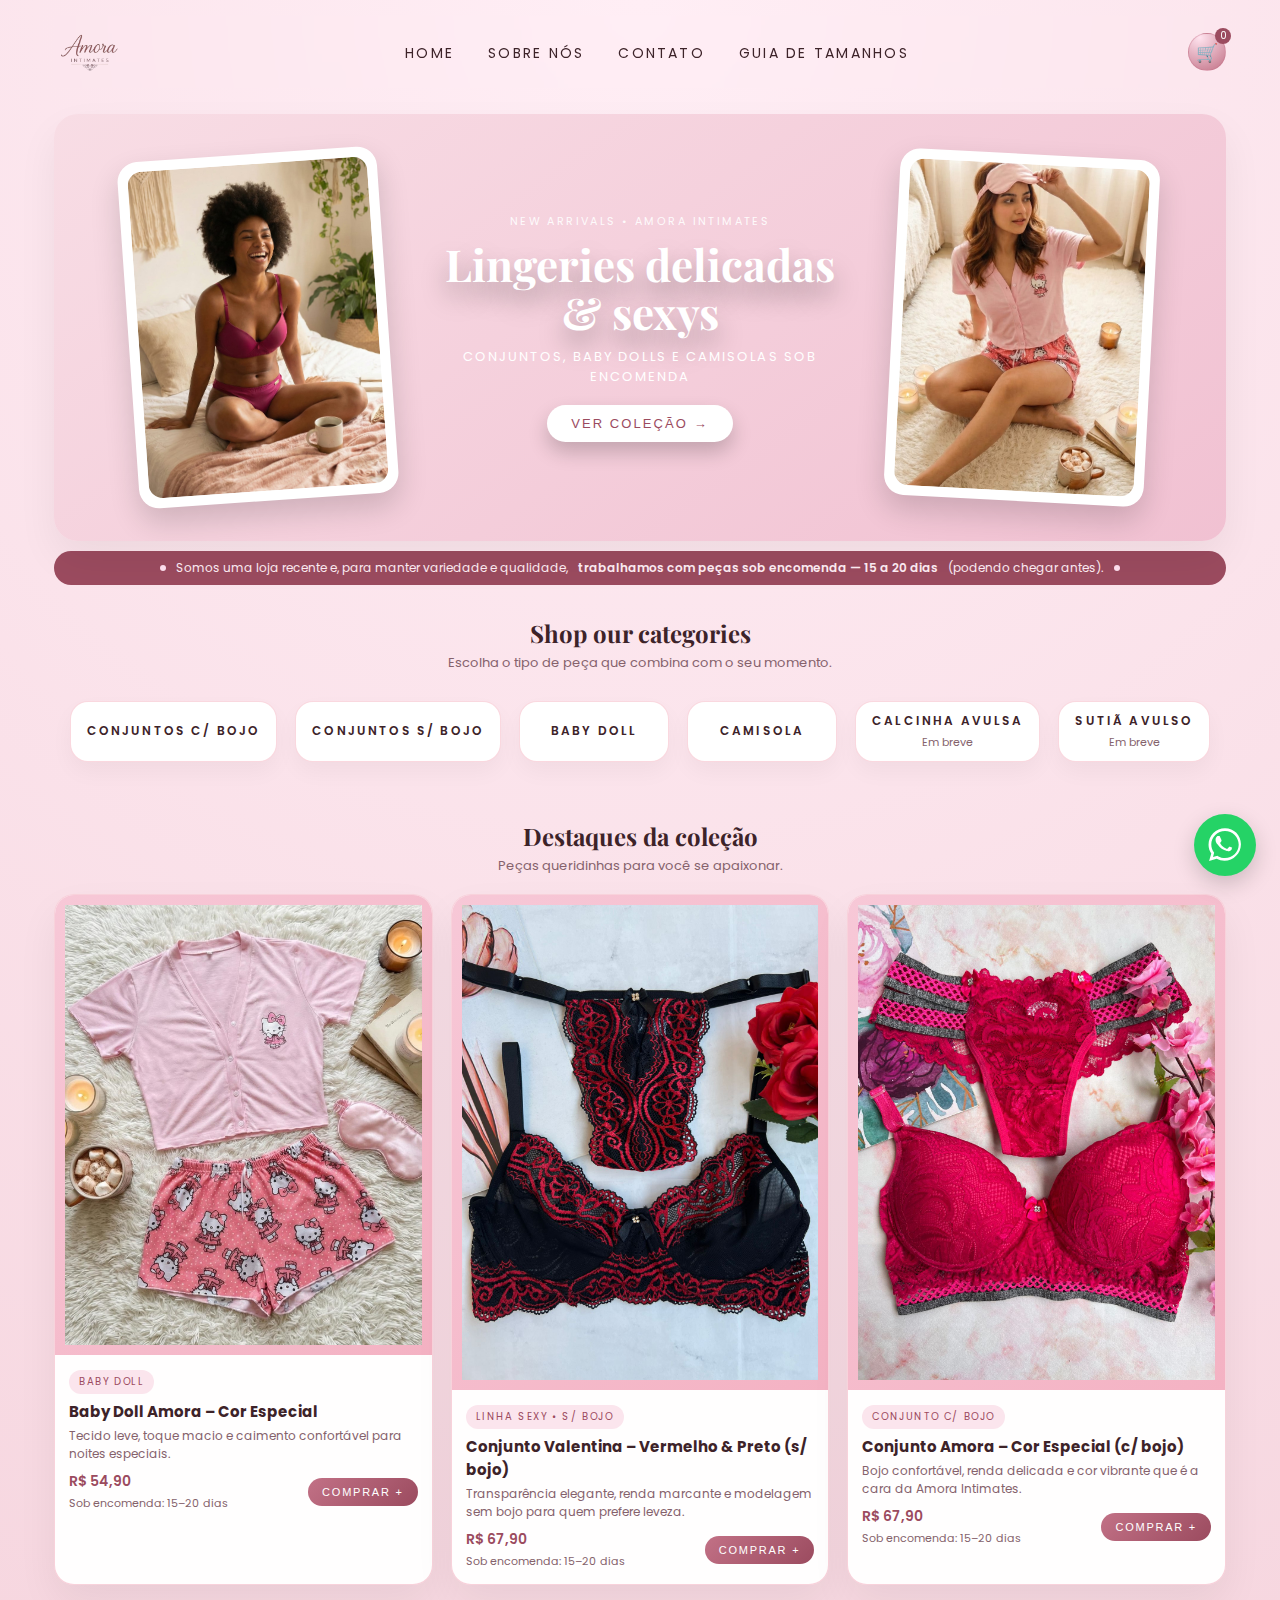
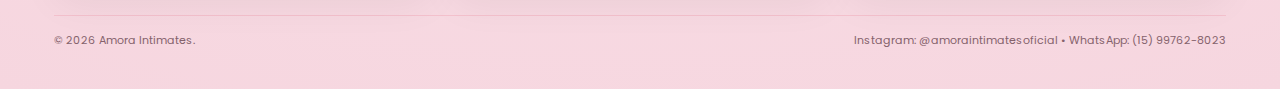
<file: index.html>
<!DOCTYPE html>
<html lang="pt-br">
<head>
  <meta charset="UTF-8">
  <title>Amora Intimates - Lingerie Boutique</title>
  <meta name="viewport" content="width=device-width, initial-scale=1.0">
  <link href="https://fonts.googleapis.com/css2?family=Playfair+Display:wght@400;500;600&family=Poppins:wght@300;400;500;600&display=swap" rel="stylesheet">
  <link rel="stylesheet" href="style.css">
</head>

<body>
<div class="page">

  <!-- HEADER -->
<!-- HEADER BONITO COM LOGO + MENU + CARRINHO -->
<header class="amora-header">
  <div class="header-inner">

    <!-- LOGO DA MARCA -->
    <a href="index.html">
      <img src="img/logo.png" class="header-logo" alt="Amora Intimates">
    </a>

    <!-- MENU (APENAS PÁGINAS, SEM CATEGORIAS) -->
    <nav class="header-nav">
      <a href="index.html">Home</a>
      <a href="sobre.html">Sobre nós</a>
      <a href="contato.html">Contato</a>
      <a href="guia-tamanhos.html">Guia de tamanhos</a>
    </nav>

    <!-- CARRINHO -->
    <div class="header-right">
      <div class="cart-icon" onclick="window.location.href='carrinho.html'">
        <span class="cart-count" id="cart-count">0</span>
        🛒
      </div>
    </div>

  </div>
</header>
<!-- HEADER BONITO COM LOGO + MENU + CARRINHO -->


  <!-- HERO -->
  <section class="hero">
  <div class="hero-inner polaroid-two-sides">

    <!-- FOTO ESQUERDA -->
    <div class="hero-polaroid left">
      <div class="polaroid-frame">
        <img src="img/hero1.jpeg" alt="Modelo Amora Intimates">
      </div>
    </div>

    <!-- TÍTULO CENTRAL -->
    <div class="hero-center">
      <div class="hero-badge-top">NEW ARRIVALS • AMORA INTIMATES</div>

      <h2 class="hero-title">Lingeries delicadas<br>& sexys</h2>

      <div class="hero-subtitle">
        CONJUNTOS, BABY DOLLS E CAMISOLAS SOB ENCOMENDA
      </div>

      <div class="hero-cta">
        <button class="btn-hero" onclick="window.location.href='catalogo.html'">
          VER COLEÇÃO →
        </button>
      </div>
    </div>

    <!-- FOTO DIREITA -->
    <div class="hero-polaroid right">
      <div class="polaroid-frame">
        <img src="img/hero2.jpeg" alt="Modelo Amora Intimates">
      </div>
    </div>

  </div>
</section>


  <!-- AVISO SOB ENCOMENDA -->
  <div class="info-bar">
    <span class="dot"></span>
    Somos uma loja recente e, para manter variedade e qualidade,
    <strong>trabalhamos com peças sob encomenda — 15 a 20 dias</strong> (podendo chegar antes).
    <span class="dot"></span>
  </div>

  <!-- CATEGORIAS -->
  <section>
    <div class="section-header">
      <h2>Shop our categories</h2>
      <p>Escolha o tipo de peça que combina com o seu momento.</p>
    </div>

    <div class="categorias-grid">

      <a href="categoria-conjuntos-com-bojo.html" class="categoria-card">
        <div class="categoria-body">
          <h3>Conjuntos c/ bojo</h3>
        </div>
      </a>

      <a href="categoria-conjuntos-sem-bojo.html" class="categoria-card">
        <div class="categoria-body">
          <h3>Conjuntos s/ bojo</h3>
        </div>
      </a>

      <a href="categoria-baby-doll.html" class="categoria-card">
        <div class="categoria-body">
          <h3>Baby doll</h3>
        </div>
      </a>

      <a href="categoria-camisola.html" class="categoria-card">
        <div class="categoria-body">
          <h3>Camisola</h3>
        </div>
      </a>

      <div class="categoria-card">
        <div class="categoria-body">
          <h3>Calcinha avulsa</h3>
          <p>Em breve</p>
        </div>
      </div>

      <div class="categoria-card">
        <div class="categoria-body">
          <h3>Sutiã avulso</h3>
          <p>Em breve</p>
        </div>
      </div>

    </div>
  </section>

  <!-- DESTAQUES -->
  <!-- DESTAQUES -->
<section>
  <div class="section-header">
    <h2>Destaques da coleção</h2>
    <p>Peças queridinhas para você se apaixonar.</p>
  </div>

  <div class="produtos-grid">

    <!-- BABY DOLL AMORA -->
    <article class="produto-card">
      <div class="produto-img">
        <img src="img/babydoll8 (2).jpeg" alt="Baby Doll Amora – Cor Especial">
      </div>
      <div class="produto-body">
        <span class="produto-tag">Baby doll</span>
        <h3>Baby Doll Amora – Cor Especial</h3>
        <p class="produto-desc">
          Tecido leve, toque macio e caimento confortável para noites especiais.
        </p>
        <div class="produto-footer">
          <div>
            <div class="produto-preco">R$ 54,90</div>
            <div class="prazo">Sob encomenda: 15–20 dias</div>
          </div>
          <button class="btn-comprar"
            data-product-name="Baby Doll Amora – Cor Especial"
            data-product-price="54,90">
            Comprar +
          </button>
        </div>
      </div>
    </article>

    <!-- CONJUNTO VALENTINA – VERMELHO & PRETO (S/ BOJO) -->
    <article class="produto-card">
      <div class="produto-img">
        <img src="img/pretovermelho-renda-s-bojo.jpeg"
     alt="Conjunto Valentina – Vermelho & Preto (s/ bojo)">
      </div>
      <div class="produto-body">
        <span class="produto-tag">Linha sexy • s/ bojo</span>
        <h3>Conjunto Valentina – Vermelho & Preto (s/ bojo)</h3>
        <p class="produto-desc">
          Transparência elegante, renda marcante e modelagem sem bojo para quem prefere leveza.
        </p>
        <div class="produto-footer">
          <div>
            <div class="produto-preco">R$ 67,90</div>
            <div class="prazo">Sob encomenda: 15–20 dias</div>
          </div>
          <button class="btn-comprar"
            data-product-name="Conjunto Valentina – Vermelho & Preto (s/ bojo)"
            data-product-price="67,90">
            Comprar +
          </button>
        </div>
      </div>
    </article>

    <!-- CONJUNTO AMORA – COR ESPECIAL (C/ BOJO) -->
    <article class="produto-card">
      <div class="produto-img">
        <img src="img/pink-renda-c-bojo (2).jpeg" alt="Conjunto Amora – Cor Especial (c/ bojo)">
      </div>
      <div class="produto-body">
        <span class="produto-tag">Conjunto c/ bojo</span>
        <h3>Conjunto Amora – Cor Especial (c/ bojo)</h3>
        <p class="produto-desc">
          Bojo confortável, renda delicada e cor vibrante que é a cara da Amora Intimates.
        </p>
        <div class="produto-footer">
          <div>
            <div class="produto-preco">R$ 67,90</div>
            <div class="prazo">Sob encomenda: 15–20 dias</div>
          </div>
          <button class="btn-comprar"
            data-product-name="Conjunto Amora – Cor Especial (c/ bojo)"
            data-product-price="67,90">
            Comprar +
          </button>
        </div>
      </div>
    </article>

  </div>
</section>

  <!-- FOOTER -->
  <footer>
    <span>© <span id="ano-atual"></span> Amora Intimates.</span>
    <span>Instagram: @amoraintimatesoficial • WhatsApp: (15) 99762-8023</span>
  </footer>

</div>

<script src="produtos-data.js"></script>
<script src="script.js"></script>
<a href="https://wa.me/5515997628023" class="whatsapp-float" target="_blank">
  <svg width="34" height="34" viewBox="0 0 32 32" fill="none">
    <path fill="#fff" d="M16 .3C7.5.3.5 7.3.5 15.8c0 3 .9 5.9 2.6 8.3L1 31l7.1-2c2.3 1.2 4.8 1.8 7.4 1.8 8.5 0 15.5-7 15.5-15.5S24.5.3 16 .3zm0 28c-2.3 0-4.6-.6-6.6-1.8l-.5-.3-4.2 1.2 1.1-4.1-.3-.5c-1.6-2.2-2.4-4.8-2.4-7.5C3.1 8.6 8.9 2.8 16 2.8s12.9 5.8 12.9 13c-.1 7.1-5.9 12.4-12.9 12.4zm7.4-9.3c-.4-.2-2.3-1.1-2.7-1.3-.4-.1-.7-.2-1 .2-.3.4-1.1 1.3-1.4 1.6-.3.3-.5.3-.9.1s-1.8-.7-3.4-2.1c-1.3-1.2-2.1-2.6-2.4-3-.2-.4 0-.6.1-.8l.6-.7c.2-.3.3-.4.4-.7.1-.3 0-.5 0-.7 0-.2-1-2.5-1.4-3.4-.4-.8-.7-.7-1-.7h-.9c-.3 0-.7.1-1 .5-.3.4-1.3 1.3-1.3 3.2 0 1.9 1.4 3.7 1.6 3.9.2.3 2.7 4.1 6.5 5.7 3.8 1.5 3.8 1 4.5 1 1-.1 2.3-.9 2.6-1.8.3-.9.3-1.7.2-1.8-.2-.1-.5-.2-.9-.3z"/>
  </svg>
</a>
</body>
</html>
</file>
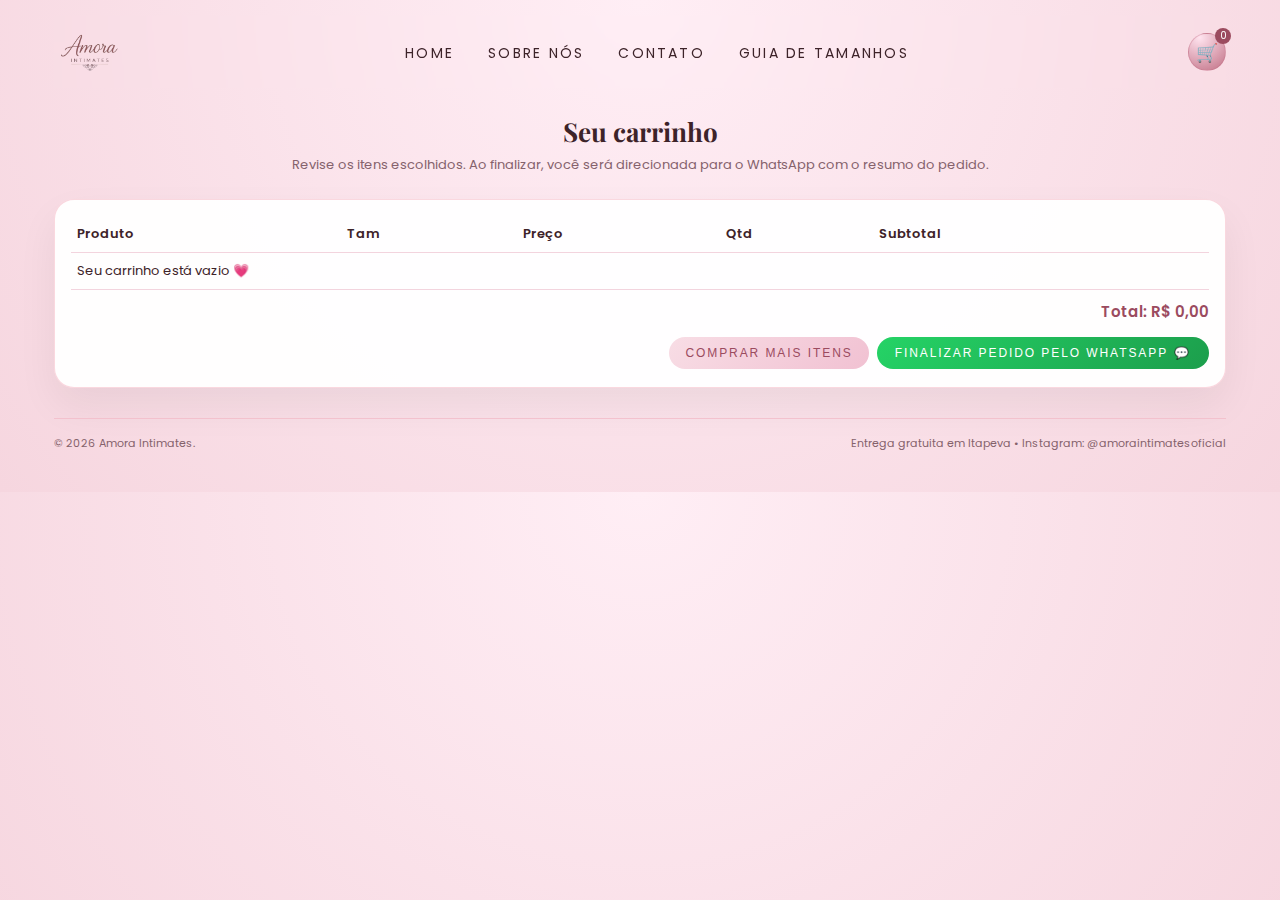
<file: carrinho.html>
<!DOCTYPE html>
<html lang="pt-br">
<head>
  <meta charset="UTF-8">
  <title>Carrinho - Amora Intimates</title>
  <meta name="viewport" content="width=device-width, initial-scale=1.0">
  <link href="https://fonts.googleapis.com/css2?family=Playfair+Display:wght@400;500;600&family=Poppins:wght@300;400;500;600&display=swap" rel="stylesheet">
  <link rel="stylesheet" href="style.css">
</head>
<body>
<div class="page">
  <!-- HEADER -->
<!-- HEADER BONITO COM LOGO + MENU + CARRINHO -->
<header class="amora-header">
  <div class="header-inner">

    <!-- LOGO DA MARCA -->
    <a href="index.html">
      <img src="img/logo.png" class="header-logo" alt="Amora Intimates">
    </a>

    <!-- MENU (APENAS PÁGINAS, SEM CATEGORIAS) -->
    <nav class="header-nav">
      <a href="index.html">Home</a>
      <a href="sobre.html">Sobre nós</a>
      <a href="contato.html">Contato</a>
      <a href="guia-tamanhos.html">Guia de tamanhos</a>
    </nav>

    <!-- CARRINHO -->
    <div class="header-right">
      <div class="cart-icon" onclick="window.location.href='carrinho.html'">
        <span class="cart-count" id="cart-count">0</span>
        🛒
      </div>
    </div>

  </div>
</header>
<!-- HEADER BONITO COM LOGO + MENU + CARRINHO --></header>

  <h2 class="page-title">Seu carrinho</h2>
  <p class="page-subtitle">
    Revise os itens escolhidos. Ao finalizar, você será direcionada para o WhatsApp com o resumo do pedido.
  </p>

  <div class="cart-wrapper">
    <table class="cart-table">
      <thead>
        <tr>
          <th>Produto</th>
          <th>Tam</th>
          <th>Preço</th>
          <th>Qtd</th>
          <th>Subtotal</th>
          <th></th>
        </tr>
      </thead>
      <tbody id="cart-body">
        <!-- preenchido pelo script.js -->
      </tbody>
    </table>

    <div class="cart-total" id="cart-total">
      Total: R$ 0,00
    </div>

    <!-- BOTÕES: COMPRAR MAIS ITENS + FINALIZAR -->
    <div style="margin-top:14px; display:flex; justify-content:flex-end; gap:8px; flex-wrap:wrap;">
      <button class="btn-continuar" onclick="window.location.href='index.html#categorias'">
        Comprar mais itens
      </button>

      <button class="btn-finalizar" id="btn-finalizar">
        Finalizar pedido pelo WhatsApp
        <span>💬</span>
      </button>
    </div>
  </div>

  <footer>
    <span>© <span id="ano-atual"></span> Amora Intimates.</span>
    <span>Entrega gratuita em Itapeva • Instagram: @amoraintimatesoficial</span>
  </footer>
</div>

<!-- MODAL DO PRODUTO (mesmo de todas as páginas) -->
<div class="modal-backdrop" id="product-modal">
  <div class="modal-box">
    <div class="modal-title" id="modal-product-name">Nome do produto</div>
    <div class="modal-subtitle" id="modal-product-price">R$ 0,00</div>

    <div class="modal-row">
      <span class="modal-label">Tamanho:</span>
      <select id="modal-size" class="modal-select">
        <option value="">Selecione</option>
        <option value="P">P</option>
        <option value="M">M</option>
        <option value="G">G</option>
        <option value="GG">GG</option>
        <option value="XG">XG</option>
      </select>
    </div>

    <div class="modal-row">
      <span class="modal-label">Quantidade:</span>
      <input id="modal-qty" class="modal-input" type="number" min="1" value="1">
    </div>

    <div class="modal-guide">
      <strong>Guia rápido de tamanhos (numeração aproximada):</strong>
      <ul>
        <li><strong>P</strong> — veste em média 34 a 36</li>
        <li><strong>M</strong> — veste em média 38 a 40</li>
        <li><strong>G</strong> — veste em média 42 a 44</li>
        <li><strong>GG</strong> — veste em média 46</li>
        <li><strong>XG</strong> — veste em média 48 ou mais</li>
      </ul>
      <span style="font-size:11px; display:block; margin-top:4px;">
        Se ficar na dúvida, fale com a gente pelo WhatsApp. 💗
      </span>
    </div>

    <div class="modal-actions">
      <button class="btn-modal-secondary" id="modal-cancelar">Cancelar</button>
      <button class="btn-modal-primary" id="modal-add-cart">Adicionar ao carrinho</button>
    </div>
  </div>
</div>

<script src="script.js"></script>
</body>
</html>
</file>
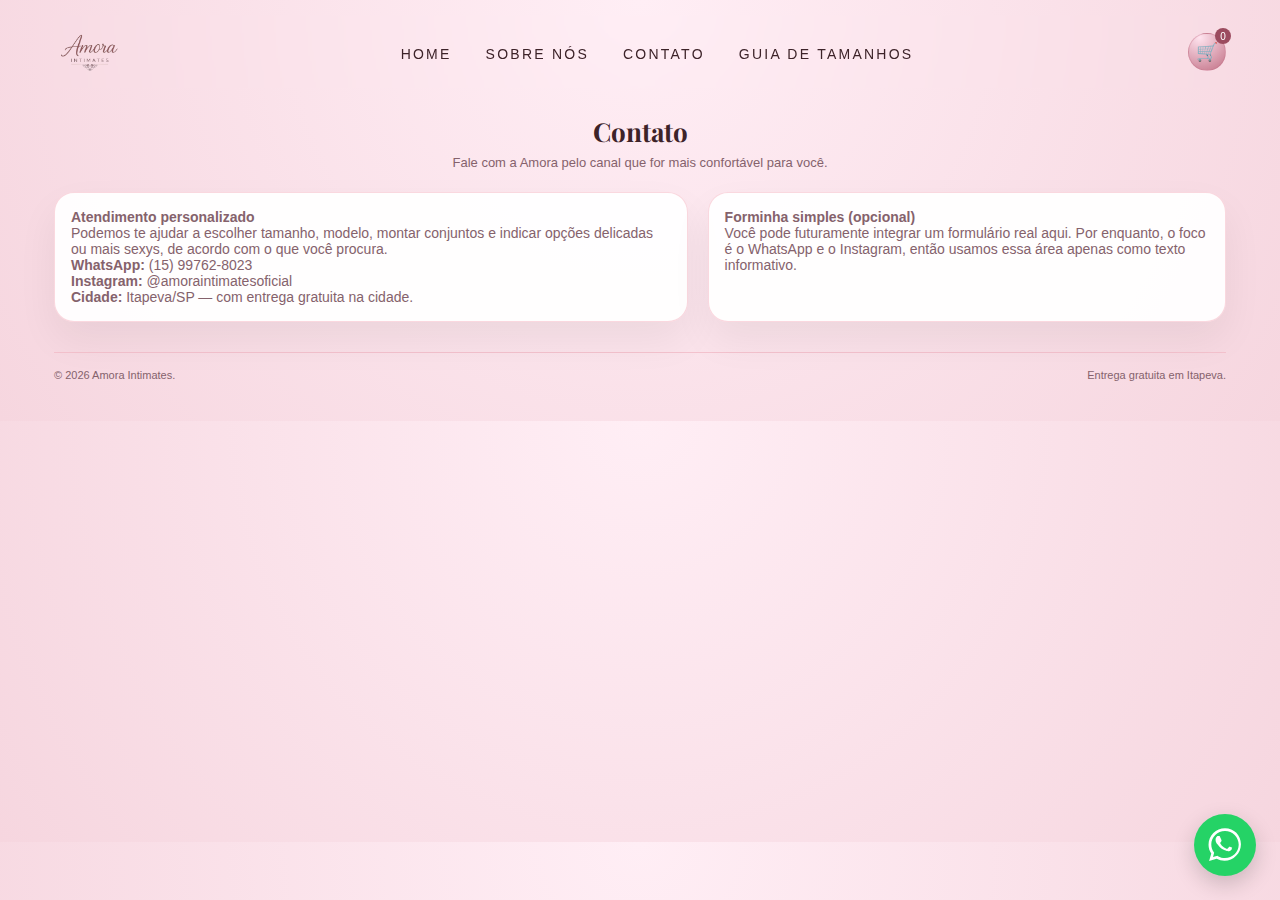
<file: contato.html>
<!DOCTYPE html>
<html lang="pt-br">
<head>
  <meta charset="UTF-8">
  <title>Contato - Amora Intimates</title>
  <meta name="viewport" content="width=device-width, initial-scale=1.0">
  <link href="https://fonts.googleapis.com/css2?family=Playfair+Display:wght@400;500;600&display=swap" rel="stylesheet">
  <link rel="stylesheet" href="style.css">
</head>
<body>
<div class="page">
 <!-- HEADER -->
<!-- HEADER BONITO COM LOGO + MENU + CARRINHO -->
<header class="amora-header">
  <div class="header-inner">

    <!-- LOGO DA MARCA -->
    <a href="index.html">
      <img src="img/logo.png" class="header-logo" alt="Amora Intimates">
    </a>

    <!-- MENU (APENAS PÁGINAS, SEM CATEGORIAS) -->
    <nav class="header-nav">
      <a href="index.html">Home</a>
      <a href="sobre.html">Sobre nós</a>
      <a href="contato.html">Contato</a>
      <a href="guia-tamanhos.html">Guia de tamanhos</a>
    </nav>

    <!-- CARRINHO -->
    <div class="header-right">
      <div class="cart-icon" onclick="window.location.href='carrinho.html'">
        <span class="cart-count" id="cart-count">0</span>
        🛒
      </div>
    </div>

  </div>
</header>

  <h2 class="page-title">Contato</h2>
  <p class="page-subtitle">
    Fale com a Amora pelo canal que for mais confortável para você.
  </p>

  <div class="contact-grid">
    <div class="contact-card">
      <strong>Atendimento personalizado</strong>
      <p class="contact-line">
        Podemos te ajudar a escolher tamanho, modelo, montar conjuntos e indicar opções delicadas
        ou mais sexys, de acordo com o que você procura.
      </p>
      <p class="contact-line">
        <strong>WhatsApp:</strong>
        <a href="https://wa.me/5515997628023" target="_blank">(15) 99762-8023</a>
      </p>
      <p class="contact-line">
        <strong>Instagram:</strong>
        <a href="https://www.instagram.com/amoraintimatesoficial" target="_blank">@amoraintimatesoficial</a>
      </p>
      <p class="contact-line">
        <strong>Cidade:</strong> Itapeva/SP — com entrega gratuita na cidade.
      </p>
    </div>

    <div class="contact-card">
      <strong>Forminha simples (opcional)</strong>
      <p class="contact-line">
        Você pode futuramente integrar um formulário real aqui. Por enquanto, o foco é o WhatsApp
        e o Instagram, então usamos essa área apenas como texto informativo.
      </p>
    </div>
  </div>

  <footer>
   

    <span>© <span id="ano-atual"></span> Amora Intimates.</span>
    <span>Entrega gratuita em Itapeva.</span>
  </footer>
</div>
  <!-- MODAL DO PRODUTO -->
  <div class="modal-backdrop" id="product-modal">
    <div class="modal-box">
      <div class="modal-title" id="modal-product-name">Nome do produto</div>
      <div class="modal-subtitle" id="modal-product-price">R$ 0,00</div>

      <div class="modal-row">
        <span class="modal-label">Tamanho:</span>
        <select id="modal-size" class="modal-select">
          <option value="">Selecione</option>
          <option value="P">P</option>
          <option value="M">M</option>
          <option value="G">G</option>
          <option value="GG">GG</option>
          <option value="XG">XG</option>
        </select>
      </div>

      <div class="modal-row">
        <span class="modal-label">Quantidade:</span>
        <input id="modal-qty" class="modal-input" type="number" min="1" value="1">
      </div>

      <div class="modal-guide">
        <strong>Guia rápido de tamanhos (numeração aproximada):</strong>
        <ul>
          <li><strong>P</strong> — veste em média 34 a 36</li>
          <li><strong>M</strong> — veste em média 38 a 40</li>
          <li><strong>G</strong> — veste em média 42 a 44</li>
          <li><strong>GG</strong> — veste em média 46</li>
          <li><strong>XG</strong> — veste em média 48 ou mais</li>
        </ul>
        <span style="font-size:11px; display:block; margin-top:4px;">
          Se ficar na dúvida, fale com a gente pelo WhatsApp. 💗
        </span>
      </div>

      <div class="modal-actions">
        <button class="btn-modal-secondary" id="modal-cancelar">Cancelar</button>
        <button class="btn-modal-primary" id="modal-add-cart">Adicionar ao carrinho</button>
      </div>
    </div>
  </div>

  <script src="script.js"></script>
</body>
</html>

<script src="script.js"></script>
<a href="https://wa.me/5515997628023" class="whatsapp-float" target="_blank">
  <svg width="34" height="34" viewBox="0 0 32 32" fill="none">
    <path fill="#fff" d="M16 .3C7.5.3.5 7.3.5 15.8c0 3 .9 5.9 2.6 8.3L1 31l7.1-2c2.3 1.2 4.8 1.8 7.4 1.8 8.5 0 15.5-7 15.5-15.5S24.5.3 16 .3zm0 28c-2.3 0-4.6-.6-6.6-1.8l-.5-.3-4.2 1.2 1.1-4.1-.3-.5c-1.6-2.2-2.4-4.8-2.4-7.5C3.1 8.6 8.9 2.8 16 2.8s12.9 5.8 12.9 13c-.1 7.1-5.9 12.4-12.9 12.4zm7.4-9.3c-.4-.2-2.3-1.1-2.7-1.3-.4-.1-.7-.2-1 .2-.3.4-1.1 1.3-1.4 1.6-.3.3-.5.3-.9.1s-1.8-.7-3.4-2.1c-1.3-1.2-2.1-2.6-2.4-3-.2-.4 0-.6.1-.8l.6-.7c.2-.3.3-.4.4-.7.1-.3 0-.5 0-.7 0-.2-1-2.5-1.4-3.4-.4-.8-.7-.7-1-.7h-.9c-.3 0-.7.1-1 .5-.3.4-1.3 1.3-1.3 3.2 0 1.9 1.4 3.7 1.6 3.9.2.3 2.7 4.1 6.5 5.7 3.8 1.5 3.8 1 4.5 1 1-.1 2.3-.9 2.6-1.8.3-.9.3-1.7.2-1.8-.2-.1-.5-.2-.9-.3z"/>
  </svg>
</a>

</body>
</html>
</file>
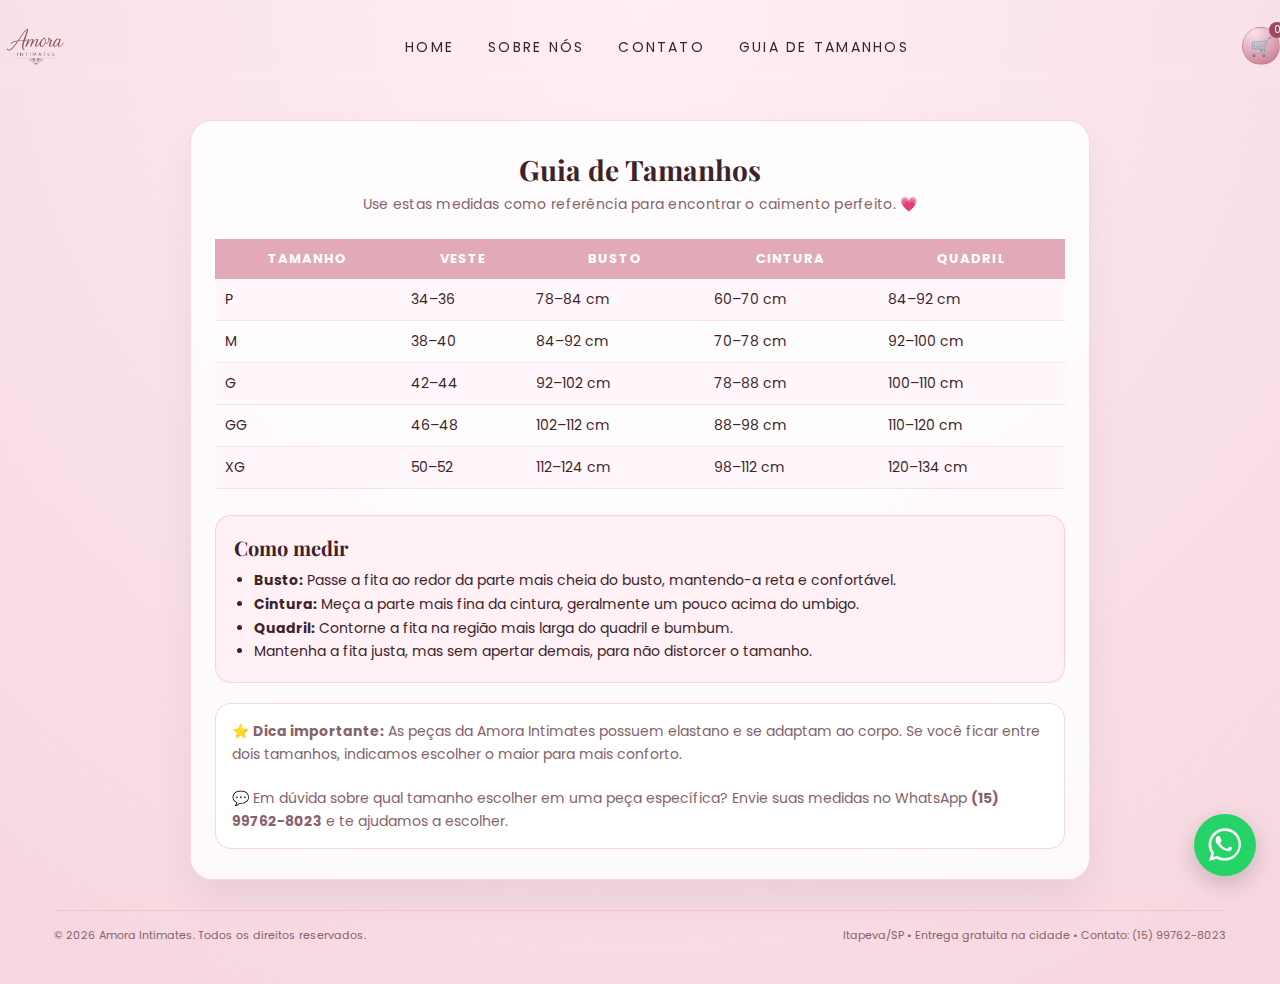
<file: guia-tamanhos.html>
<!DOCTYPE html>
<html lang="pt-BR">
<head>
  <meta charset="UTF-8">
  <title>Guia de Tamanhos – Amora Intimates</title>

  <!-- CSS principal da loja -->
  <link rel="stylesheet" href="style.css">

  <!-- Fonte opcional, se você já usar em outras páginas pode repetir -->
  <link href="https://fonts.googleapis.com/css2?family=Poppins:wght@300;400;500;600&family=Playfair+Display:wght@500;600&display=swap" rel="stylesheet">

  <style>
    /* ESTILO ESPECÍFICO DO GUIA – usa as mesmas cores do tema */

    .tamanhos-wrapper {
      max-width: 900px;
      margin: 32px auto 0;
      background: #ffffffdd;
      border-radius: 22px;
      padding: 30px 24px;
      border: 1px solid rgba(249,212,220,0.9);
      box-shadow: 0 20px 40px rgba(0,0,0,0.06);
    }

    .tamanhos-title {
      font-family: 'Playfair Display', serif;
      font-size: 28px;
      text-align: center;
      color: var(--texto-escuro);
      margin-bottom: 6px;
    }

    .tamanhos-subtitle {
      text-align: center;
      font-size: 14px;
      color: var(--texto-suave);
      margin-bottom: 24px;
      letter-spacing: 0.02em;
    }

    .tabela-tamanhos {
      width: 100%;
      border-collapse: collapse;
      margin-bottom: 26px;
    }

    .tabela-tamanhos th {
      background: var(--rosa-medio);
      color: #fff;
      padding: 10px;
      font-size: 13px;
      letter-spacing: 0.08em;
      text-transform: uppercase;
    }

    .tabela-tamanhos td {
      padding: 10px;
      font-size: 14px;
      border-bottom: 1px solid rgba(243,191,203,0.4);
    }

    .tabela-tamanhos tr:nth-child(even) td {
      background: #fff7fb;
    }

    .como-medir {
      margin-top: 10px;
      padding: 18px;
      background: #fff1f6;
      border-radius: 16px;
      border: 1px solid rgba(243,191,203,0.6);
    }

    .como-medir h3 {
      font-family: 'Playfair Display', serif;
      font-size: 20px;
      color: var(--texto-escuro);
      margin-bottom: 8px;
    }

    .como-medir ul {
      margin-left: 20px;
      line-height: 1.7;
      color: var(--texto-escuro);
      font-size: 14px;
    }

    .dicas-extras {
      margin-top: 20px;
      padding: 16px;
      background: #ffffff;
      border-radius: 16px;
      border: 1px solid rgba(249,212,220,0.9);
      font-size: 14px;
      color: var(--texto-suave);
      line-height: 1.6;
    }

    @media (max-width: 640px) {
      .tamanhos-wrapper {
        padding: 22px 16px;
      }
      .tamanhos-title {
        font-size: 24px;
      }
      .tabela-tamanhos th,
      .tabela-tamanhos td {
        font-size: 12px;
        padding: 8px;
      }
    }
  </style>
   <!-- HEADER -->
<!-- HEADER BONITO COM LOGO + MENU + CARRINHO -->
<header class="amora-header">
  <div class="header-inner">

    <!-- LOGO DA MARCA -->
    <a href="index.html">
      <img src="img/logo.png" class="header-logo" alt="Amora Intimates">
    </a>

    <!-- MENU (APENAS PÁGINAS, SEM CATEGORIAS) -->
    <nav class="header-nav">
      <a href="index.html">Home</a>
      <a href="sobre.html">Sobre nós</a>
      <a href="contato.html">Contato</a>
      <a href="guia-tamanhos.html">Guia de tamanhos</a>
    </nav>

    <!-- CARRINHO -->
    <div class="header-right">
      <div class="cart-icon" onclick="window.location.href='carrinho.html'">
        <span class="cart-count" id="cart-count">0</span>
        🛒
      </div>
    </div>

  </div>
</header>
<!-- HEADER BONITO COM LOGO + MENU + CARRINHO -->
</head>
<body>

  <div class="page">

    <!-- CONTEÚDO PRINCIPAL: GUIA DE TAMANHOS -->
    <main>
      <div class="tamanhos-wrapper">

        <h1 class="tamanhos-title">Guia de Tamanhos</h1>
        <p class="tamanhos-subtitle">
          Use estas medidas como referência para encontrar o caimento perfeito. 💗
        </p>

        <!-- TABELA DE TAMANHOS -->
        <table class="tabela-tamanhos">
          <tr>
            <th>Tamanho</th>
            <th>Veste</th>
            <th>Busto</th>
            <th>Cintura</th>
            <th>Quadril</th>
          </tr>

          <tr>
            <td>P</td>
            <td>34–36</td>
            <td>78–84 cm</td>
            <td>60–70 cm</td>
            <td>84–92 cm</td>
          </tr>

          <tr>
            <td>M</td>
            <td>38–40</td>
            <td>84–92 cm</td>
            <td>70–78 cm</td>
            <td>92–100 cm</td>
          </tr>

          <tr>
            <td>G</td>
            <td>42–44</td>
            <td>92–102 cm</td>
            <td>78–88 cm</td>
            <td>100–110 cm</td>
          </tr>

          <tr>
            <td>GG</td>
            <td>46–48</td>
            <td>102–112 cm</td>
            <td>88–98 cm</td>
            <td>110–120 cm</td>
          </tr>

          <tr>
            <td>XG</td>
            <td>50–52</td>
            <td>112–124 cm</td>
            <td>98–112 cm</td>
            <td>120–134 cm</td>
          </tr>
        </table>

        <!-- COMO MEDIR -->
        <div class="como-medir">
          <h3>Como medir</h3>
          <ul>
            <li><strong>Busto:</strong> Passe a fita ao redor da parte mais cheia do busto, mantendo-a reta e confortável.</li>
            <li><strong>Cintura:</strong> Meça a parte mais fina da cintura, geralmente um pouco acima do umbigo.</li>
            <li><strong>Quadril:</strong> Contorne a fita na região mais larga do quadril e bumbum.</li>
            <li>Mantenha a fita justa, mas sem apertar demais, para não distorcer o tamanho.</li>
          </ul>
        </div>

        <!-- DICAS EXTRAS -->
        <div class="dicas-extras">
          ⭐ <strong>Dica importante:</strong>  
          As peças da Amora Intimates possuem elastano e se adaptam ao corpo.  
          Se você ficar entre dois tamanhos, indicamos escolher o maior para mais conforto.
          <br><br>
          💬 Em dúvida sobre qual tamanho escolher em uma peça específica?  
          Envie suas medidas no WhatsApp <strong>(15) 99762-8023</strong> e te ajudamos a escolher.
        </div>

      </div>
    </main>

    <!-- FOOTER GLOBAL -->
    <footer>
      <span>© <span id="ano-atual"></span> Amora Intimates. Todos os direitos reservados.</span>
      <span>Itapeva/SP • Entrega gratuita na cidade • Contato: (15) 99762-8023</span>
    </footer>

  </div>

  <!-- SCRIPTS GERAIS (carrinho, modal, etc.) -->
  <script src="produtos-data.js"></script>
  <script src="script.js"></script>
</body>
</html>
<a href="https://wa.me/5515997628023" class="whatsapp-float" target="_blank">
  <svg width="34" height="34" viewBox="0 0 32 32" fill="none">
    <path fill="#fff" d="M16 .3C7.5.3.5 7.3.5 15.8c0 3 .9 5.9 2.6 8.3L1 31l7.1-2c2.3 1.2 4.8 1.8 7.4 1.8 8.5 0 15.5-7 15.5-15.5S24.5.3 16 .3zm0 28c-2.3 0-4.6-.6-6.6-1.8l-.5-.3-4.2 1.2 1.1-4.1-.3-.5c-1.6-2.2-2.4-4.8-2.4-7.5C3.1 8.6 8.9 2.8 16 2.8s12.9 5.8 12.9 13c-.1 7.1-5.9 12.4-12.9 12.4zm7.4-9.3c-.4-.2-2.3-1.1-2.7-1.3-.4-.1-.7-.2-1 .2-.3.4-1.1 1.3-1.4 1.6-.3.3-.5.3-.9.1s-1.8-.7-3.4-2.1c-1.3-1.2-2.1-2.6-2.4-3-.2-.4 0-.6.1-.8l.6-.7c.2-.3.3-.4.4-.7.1-.3 0-.5 0-.7 0-.2-1-2.5-1.4-3.4-.4-.8-.7-.7-1-.7h-.9c-.3 0-.7.1-1 .5-.3.4-1.3 1.3-1.3 3.2 0 1.9 1.4 3.7 1.6 3.9.2.3 2.7 4.1 6.5 5.7 3.8 1.5 3.8 1 4.5 1 1-.1 2.3-.9 2.6-1.8.3-.9.3-1.7.2-1.8-.2-.1-.5-.2-.9-.3z"/>
  </svg>
</a>
</file>
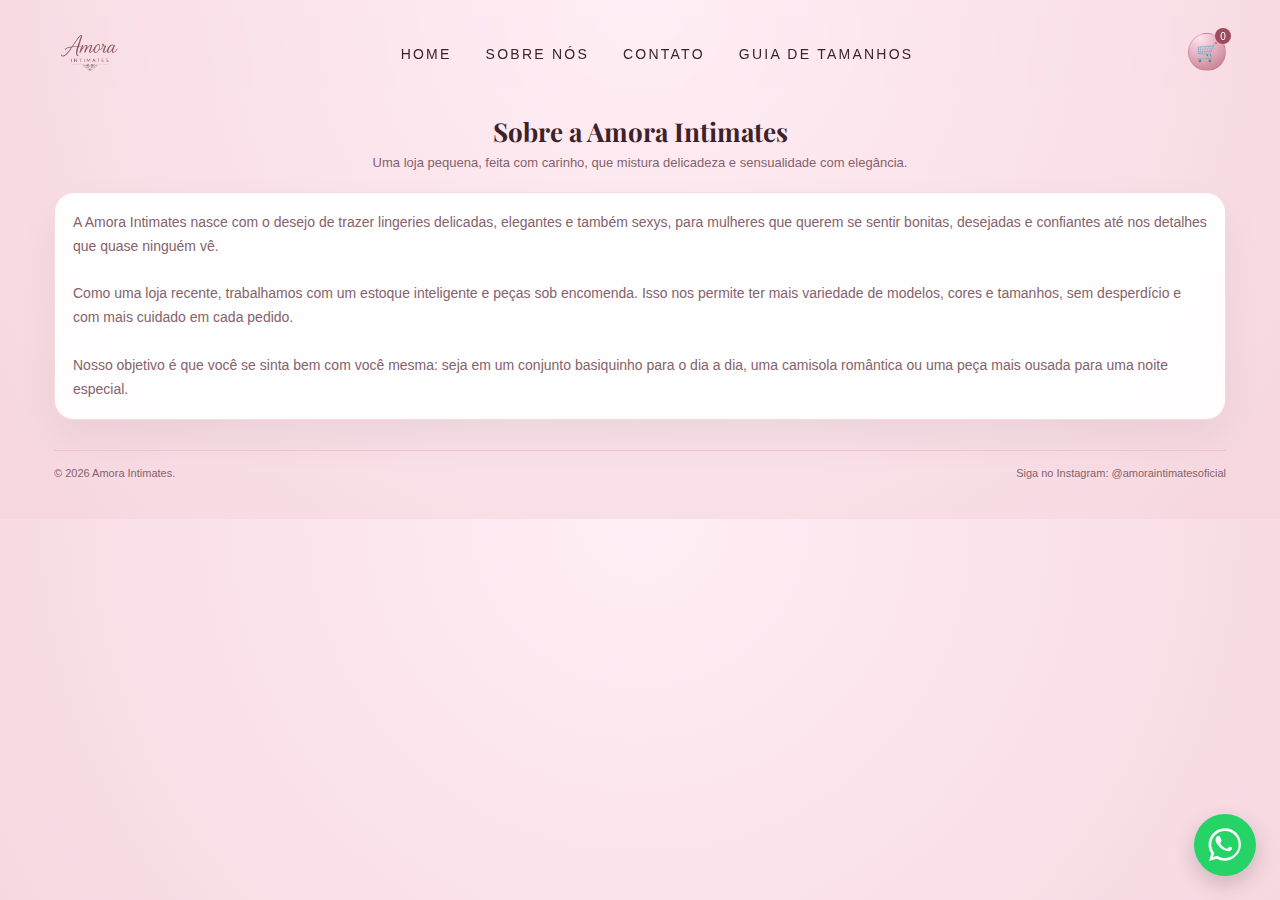
<file: sobre.html>
<!DOCTYPE html>
<html lang="pt-br">
<head>
  <meta charset="UTF-8">
  <title>Sobre nós - Amora Intimates</title>
  <meta name="viewport" content="width=device-width, initial-scale=1.0">
  <link href="https://fonts.googleapis.com/css2?family=Playfair+Display:wght@400;500;600&display=swap" rel="stylesheet">
  <link rel="stylesheet" href="style.css">
</head>
<body>
<div class="page">
   <!-- HEADER -->
<!-- HEADER BONITO COM LOGO + MENU + CARRINHO -->
<header class="amora-header">
  <div class="header-inner">

    <!-- LOGO DA MARCA -->
    <a href="index.html">
      <img src="img/logo.png" class="header-logo" alt="Amora Intimates">
    </a>

    <!-- MENU (APENAS PÁGINAS, SEM CATEGORIAS) -->
    <nav class="header-nav">
      <a href="index.html">Home</a>
      <a href="sobre.html">Sobre nós</a>
      <a href="contato.html">Contato</a>
      <a href="guia-tamanhos.html">Guia de tamanhos</a>
    </nav>

    <!-- CARRINHO -->
    <div class="header-right">
      <div class="cart-icon" onclick="window.location.href='carrinho.html'">
        <span class="cart-count" id="cart-count">0</span>
        🛒
      </div>
    </div>

  </div>
</header>

  <h2 class="page-title">Sobre a Amora Intimates</h2>
  <p class="page-subtitle">
    Uma loja pequena, feita com carinho, que mistura delicadeza e sensualidade com elegância.
  </p>

  <div class="text-block">
    A Amora Intimates nasce com o desejo de trazer lingeries delicadas, elegantes e também sexys,
    para mulheres que querem se sentir bonitas, desejadas e confiantes até nos detalhes que quase
    ninguém vê.<br><br>

    Como uma loja recente, trabalhamos com um estoque inteligente e peças sob encomenda.
    Isso nos permite ter mais variedade de modelos, cores e tamanhos, sem desperdício e com
    mais cuidado em cada pedido.<br><br>

    Nosso objetivo é que você se sinta bem com você mesma: seja em um conjunto basiquinho
    para o dia a dia, uma camisola romântica ou uma peça mais ousada para uma noite especial.
  </div>

  <footer>
    <span>© <span id="ano-atual"></span> Amora Intimates.</span>
    <span>Siga no Instagram: @amoraintimatesoficial</span>
  </footer>
</div>
  <!-- MODAL DO PRODUTO -->
  <div class="modal-backdrop" id="product-modal">
    <div class="modal-box">
      <div class="modal-title" id="modal-product-name">Nome do produto</div>
      <div class="modal-subtitle" id="modal-product-price">R$ 0,00</div>

      <div class="modal-row">
        <span class="modal-label">Tamanho:</span>
        <select id="modal-size" class="modal-select">
          <option value="">Selecione</option>
          <option value="P">P</option>
          <option value="M">M</option>
          <option value="G">G</option>
          <option value="GG">GG</option>
          <option value="XG">XG</option>
        </select>
      </div>

      <div class="modal-row">
        <span class="modal-label">Quantidade:</span>
        <input id="modal-qty" class="modal-input" type="number" min="1" value="1">
      </div>

      <div class="modal-guide">
        <strong>Guia rápido de tamanhos (numeração aproximada):</strong>
        <ul>
          <li><strong>P</strong> — veste em média 34 a 36</li>
          <li><strong>M</strong> — veste em média 38 a 40</li>
          <li><strong>G</strong> — veste em média 42 a 44</li>
          <li><strong>GG</strong> — veste em média 46</li>
          <li><strong>XG</strong> — veste em média 48 ou mais</li>
        </ul>
        <span style="font-size:11px; display:block; margin-top:4px;">
          Se ficar na dúvida, fale com a gente pelo WhatsApp. 💗
        </span>
      </div>

      <div class="modal-actions">
        <button class="btn-modal-secondary" id="modal-cancelar">Cancelar</button>
        <button class="btn-modal-primary" id="modal-add-cart">Adicionar ao carrinho</button>
      </div>
    </div>
  </div>

  <script src="script.js"></script>
</body>
</html>

<script src="script.js"></script>
<a href="https://wa.me/5515997628023" class="whatsapp-float" target="_blank">
  <svg width="34" height="34" viewBox="0 0 32 32" fill="none">
    <path fill="#fff" d="M16 .3C7.5.3.5 7.3.5 15.8c0 3 .9 5.9 2.6 8.3L1 31l7.1-2c2.3 1.2 4.8 1.8 7.4 1.8 8.5 0 15.5-7 15.5-15.5S24.5.3 16 .3zm0 28c-2.3 0-4.6-.6-6.6-1.8l-.5-.3-4.2 1.2 1.1-4.1-.3-.5c-1.6-2.2-2.4-4.8-2.4-7.5C3.1 8.6 8.9 2.8 16 2.8s12.9 5.8 12.9 13c-.1 7.1-5.9 12.4-12.9 12.4zm7.4-9.3c-.4-.2-2.3-1.1-2.7-1.3-.4-.1-.7-.2-1 .2-.3.4-1.1 1.3-1.4 1.6-.3.3-.5.3-.9.1s-1.8-.7-3.4-2.1c-1.3-1.2-2.1-2.6-2.4-3-.2-.4 0-.6.1-.8l.6-.7c.2-.3.3-.4.4-.7.1-.3 0-.5 0-.7 0-.2-1-2.5-1.4-3.4-.4-.8-.7-.7-1-.7h-.9c-.3 0-.7.1-1 .5-.3.4-1.3 1.3-1.3 3.2 0 1.9 1.4 3.7 1.6 3.9.2.3 2.7 4.1 6.5 5.7 3.8 1.5 3.8 1 4.5 1 1-.1 2.3-.9 2.6-1.8.3-.9.3-1.7.2-1.8-.2-.1-.5-.2-.9-.3z"/>
  </svg>
</a>

</body>
</html>
</file>
<file: style.css>
/* ================== VARIÁVEIS GERAIS ================== */

:root {
  --rosa-claro: #f8dde5;
  --rosa-medio: #e2a9b8;
  --rosa-escuro: #c27186;
  --rosa-profundo: #9b4b5f;
  --branco: #ffffff;
  --texto-escuro: #3d2329;
  --texto-suave: #85626c;
  --dourado-suave: #d1a96d;
  --sombra-card: 0 18px 40px rgba(0,0,0,0.06);
  --radius-grande: 24px;
}

/* ================== RESET ================== */

* {
  margin: 0;
  padding: 0;
  box-sizing: border-box;
}

body {
  font-family: 'Poppins', sans-serif;
  background: radial-gradient(circle at top, #ffeef5, #f6d6df);
  color: var(--texto-escuro);
}

a {
  text-decoration: none;
  color: inherit;
}

img {
  max-width: 100%;
  display: block;
}

.page {
  max-width: 1200px;
  margin: 0 auto;
  padding: 16px 14px 40px;
}

/* ================== HEADER ================== */

header {
  background: rgba(255,255,255,0.9);
  border-radius: 18px;
  padding: 10px 18px;
  display: flex;
  align-items: center;
  justify-content: space-between;
  gap: 16px;
  box-shadow: 0 10px 26px rgba(0,0,0,0.05);
  position: sticky;
  top: 10px;
  z-index: 20;
  backdrop-filter: blur(10px);
}

/* se estiver usando imagem de logo */
.logo-img {
  width: 56px;
  height: 56px;
  border-radius: 999px;
  object-fit: contain;
}

.logo-area {
  display: flex;
  align-items: center;
  gap: 14px;              /* um pouco mais de espaço logo + texto */
}

.logo-circle {
  width: 40px;
  height: 40px;
  border-radius: 999px;
  background: radial-gradient(circle at 30% 10%, #ffe4ef, #c27186);
  display: flex;
  align-items: center;
  justify-content: center;
  font-family: 'Playfair Display', serif;
  font-size: 22px;
  color: var(--branco);
}

.logo-area div h1 {
  font-family: 'Playfair Display', serif;
  font-size: 20px;
  letter-spacing: 0.12em;
  text-transform: uppercase;
}

.logo-area div span {
  font-size: 11px;
  letter-spacing: 0.16em;
  text-transform: uppercase;
  color: var(--texto-suave);
}

nav {
  display: flex;
  gap: 18px;
  font-size: 13px;
  text-transform: uppercase;
  letter-spacing: 0.16em;
}

nav a {
  padding: 6px 4px;
  position: relative;
}

nav a::after {
  content: "";
  position: absolute;
  left: 0;
  bottom: -3px;
  width: 0;
  height: 2px;
  background: var(--rosa-escuro);
  transition: width 0.2s ease;
}

nav a:hover::after {
  width: 100%;
}

.header-right {
  display: flex;
  align-items: center;
  gap: 10px;
  font-size: 13px;
}

/* não precisamos mais de header-info */
.header-info {
  display: none;
}


.cart-icon {
  width: 34px;
  height: 34px;
  border-radius: 999px;
  border: 1px solid rgba(194,113,134,0.4);
  display: flex;
  align-items: center;
  justify-content: center;
  cursor: pointer;
  background: linear-gradient(135deg,#fcecf1,#f5d4e0);
  position: relative;
}

.cart-count {
  position: absolute;
  top: -4px;
  right: -4px;
  width: 16px;
  height: 16px;
  border-radius: 999px;
  background: var(--rosa-profundo);
  color: #fff;
  font-size: 10px;
  display: flex;
  align-items: center;
  justify-content: center;
}

/* ================== HERO (CAPA) ================== */

.hero {
  margin-top: 26px;
  background: linear-gradient(145deg, #f8dde5, #f1c1d2);
  border-radius: var(--radius-grande);
  box-shadow: var(--sombra-card);
  padding: 40px 60px;
  position: relative;
  overflow: hidden;
}

.polaroid-two-sides {
  display: grid;
  grid-template-columns: 0.9fr 1.3fr 0.9fr;
  gap: 30px;
  align-items: center;
}

.hero-polaroid {
  display: flex;
  justify-content: center;
}

.polaroid-frame {
  background: #fff;
  padding: 10px;
  border-radius: 20px;
  box-shadow: 0 14px 30px rgba(0,0,0,0.16);
  width: 100%;
  max-width: 260px;
  aspect-ratio: 3 / 4;
  overflow: hidden;
  transform: rotate(-4deg);
}

.hero-polaroid.right .polaroid-frame {
  transform: rotate(3deg);
}

.polaroid-frame img {
  width: 100%;
  height: 100%;
  object-fit: cover;
  border-radius: 14px;
}

.hero-center {
  text-align: center;
  color: #fff;
}

.hero-badge-top {
  font-size: 11px;
  text-transform: uppercase;
  letter-spacing: 0.22em;
  margin-bottom: 10px;
  opacity: 0.9;
}

.hero-title {
  font-family: 'Playfair Display', serif;
  font-size: 44px;
  line-height: 1.1;
  text-shadow: 0 14px 26px rgba(0,0,0,0.35);
  margin-bottom: 10px;
}

.hero-subtitle {
  margin-top: 4px;
  font-size: 13px;
  letter-spacing: 0.16em;
  text-transform: uppercase;
}

.hero-cta {
  margin-top: 18px;
}

.btn-hero {
  border: none;
  padding: 11px 24px;
  border-radius: 999px;
  background: #ffffff;
  color: var(--rosa-profundo);
  font-size: 13px;
  text-transform: uppercase;
  letter-spacing: 0.16em;
  cursor: pointer;
  box-shadow: 0 10px 20px rgba(0,0,0,0.2);
  display: inline-flex;
  align-items: center;
  gap: 8px;
}

/* ================== BARRA SOB ENCOMENDA ================== */

.info-bar {
  margin-top: 10px;
  background: var(--rosa-profundo);
  color: #ffeef5;
  border-radius: 999px;
  padding: 8px 16px;
  font-size: 12px;
  display: flex;
  align-items: center;
  justify-content: center;
  gap: 10px;
  text-align: center;
}

.info-bar strong {
  font-weight: 600;
}

.info-bar span.dot {
  width: 6px;
  height: 6px;
  border-radius: 999px;
  background: #ffe1f0;
}

/* ================== SEÇÕES GENÉRICAS ================== */

section {
  margin-top: 32px;
}

.section-header {
  text-align: center;
  margin-bottom: 18px;
}

.section-header h2 {
  font-family: 'Playfair Display', serif;
  font-size: 24px;
  color: var(--texto-escuro);
}

.section-header p {
  font-size: 13px;
  color: var(--texto-suave);
  margin-top: 4px;
}

/* ===== CATEGORIAS (ESPACAMENTO AJUSTADO) ===== */

.categorias-grid {
  display: flex;
  justify-content: center;
  align-items: stretch;
  gap: 14px;               /* ↓ antes era 24px — AGORA MAIS JUNTINHO */
  flex-wrap: nowrap;
  overflow: hidden;
  padding: 10px 0 26px;
}

.categoria-card {
  background: #ffffff;
  border-radius: 18px;
  padding: 10px 16px;      /* ↓ antes era 12px 22px — fica mais compacto */
  min-width: 150px;        /* ↓ antes era 170px — diminui sem perder leitura */
  text-align: center;
  display: flex;
  align-items: center;
  justify-content: center;
  box-shadow: 0 10px 22px rgba(0,0,0,0.04);
  border: 1px solid rgba(249,212,220,0.9);
  flex-shrink: 0;
  transition: transform 0.15s ease, box-shadow 0.15s ease,
              background 0.15s ease;
}

.categoria-card:hover {
  transform: translateY(-3px);
  box-shadow: 0 14px 30px rgba(0,0,0,0.08);
  background: #fff7fb;
}

.categoria-body h3 {
  font-size: 12px;
  font-weight: 600;
  text-transform: uppercase;
  letter-spacing: 0.18em;
}

.categoria-body p {
  font-size: 11px;
  color: var(--texto-suave);
  margin-top: 4px;
}

/* MOBILE — deixa ainda mais juntinho */
@media (max-width: 900px) {
  .categorias-grid {
    gap: 10px;
    flex-wrap: wrap;
  }

  .categoria-card {
    min-width: 135px;
    padding: 8px 14px;
  }
}



/* ================== PRODUTOS EM GRADE ================== */

.produtos-grid,
.product-list {
  display: grid;
  grid-template-columns: repeat(3, minmax(0,1fr));
  gap: 18px;
}

.produto-card,
.product-card {
  background: rgba(255,255,255,0.96);
  border-radius: 20px;
  overflow: hidden;
  border: 1px solid rgba(247,205,215,0.9);
  box-shadow: var(--sombra-card);
  display: flex;
  flex-direction: column;
}

.produto-img,
.product-img {
  background: linear-gradient(135deg,#f7c8d7,#f4b2c3);
  min-height: 150px;
  display: flex;
  align-items: center;
  justify-content: center;
  text-align: center;
  font-size: 13px;
  color: rgba(61,35,41,0.75);
  padding: 10px;
}

.produto-body,
.product-body {
  padding: 12px 14px 14px;
}

.produto-tag,
.product-tag {
  display: inline-block;
  font-size: 10px;
  text-transform: uppercase;
  letter-spacing: 0.16em;
  background: #fbe5ed;
  padding: 4px 10px;
  border-radius: 999px;
  color: var(--rosa-profundo);
  margin-bottom: 6px;
}

.produto-body h3,
.product-body h3 {
  font-size: 15px;
  margin-bottom: 4px;
}

.produto-desc,
.product-desc {
  font-size: 12px;
  color: var(--texto-suave);
  margin-bottom: 8px;
}

.produto-footer,
.product-footer {
  display: flex;
  align-items: center;
  justify-content: space-between;
  gap: 10px;
  margin-top: 4px;
}

/* ================== PREÇO PROMOCIONAL ================== */

.preco-container {
  display: flex;
  flex-direction: column;
  align-items: flex-start;
  gap: 2px;
}

.preco-antigo {
  font-size: 12px;
  color: var(--texto-suave);
  text-decoration: line-through;
}

.preco-promo {
  font-size: 15px;
  font-weight: 600;
  color: var(--rosa-profundo);
}

.produto-preco,
.product-price {
  font-size: 14px;
  font-weight: 600;
  color: var(--rosa-profundo);
}

/* ================== BOTÃO COMPRAR ================== */

.btn-comprar {
  border-radius: 999px;
  border: none;
  background: linear-gradient(135deg,#c27186,#9b4b5f);
  color: #fff;
  font-size: 11px;
  text-transform: uppercase;
  letter-spacing: 0.16em;
  padding: 8px 14px;
  cursor: pointer;
  display: inline-flex;
  align-items: center;
  gap: 6px;
}

.btn-comprar span {
  font-weight: 600;
}

.btn-comprar:hover {
  transform: translateY(-1px);
}

.prazo {
  font-size: 11px;
  color: var(--texto-suave);
  margin-top: 3px;
}

/* ================== PÁGINAS DE TEXTO ================== */

.page-title {
  margin-top: 26px;
  font-family: 'Playfair Display', serif;
  font-size: 26px;
  text-align: center;
  color: var(--texto-escuro);
}

.page-subtitle {
  text-align: center;
  margin-top: 6px;
  font-size: 13px;
  color: var(--texto-suave);
}

.text-block {
  margin-top: 22px;
  background: rgba(255,255,255,0.95);
  border-radius: 20px;
  padding: 18px 18px;
  border: 1px solid rgba(249,212,220,0.9);
  box-shadow: var(--sombra-card);
  font-size: 14px;
  color: var(--texto-suave);
  line-height: 1.7;
}

/* ================== CONTATO ================== */

.contact-grid {
  margin-top: 22px;
  display: grid;
  grid-template-columns: minmax(0,1.1fr) minmax(0,0.9fr);
  gap: 20px;
}

.contact-card {
  background: rgba(255,255,255,0.95);
  border-radius: 20px;
  padding: 16px 16px;
  border: 1px solid rgba(249,212,220,0.9);
  box-shadow: var(--sombra-card);
  font-size: 14px;
  color: var(--texto-suave);
}

/* ================== CARRINHO ================== */

.cart-wrapper {
  margin-top: 24px;
  background: rgba(255,255,255,0.96);
  border-radius: 20px;
  padding: 16px 16px 18px;
  border: 1px solid rgba(249,212,220,0.9);
  box-shadow: var(--sombra-card);
  font-size: 14px;
}

.cart-table {
  width: 100%;
  border-collapse: collapse;
  font-size: 13px;
}

.cart-table th,
.cart-table td {
  padding: 8px 6px;
  border-bottom: 1px solid rgba(242,207,218,0.9);
  text-align: left;
}

.cart-table th {
  font-weight: 600;
  color: var(--texto-escuro);
}

.cart-total {
  margin-top: 10px;
  text-align: right;
  font-size: 15px;
  font-weight: 600;
  color: var(--rosa-profundo);
}

.btn-finalizar {
  display: inline-flex;
  align-items: center;
  gap: 6px;
  border-radius: 999px;
  border: none;
  background: linear-gradient(135deg,#25D366,#1c9e4c);
  color: #fff;
  font-size: 12px;
  text-transform: uppercase;
  letter-spacing: 0.16em;
  padding: 9px 18px;
  cursor: pointer;
}

.btn-continuar {
  display: inline-flex;
  align-items: center;
  gap: 6px;
  border-radius: 999px;
  border: none;
  background: linear-gradient(135deg,#f8dde5,#f1c1d2);
  color: var(--rosa-profundo);
  font-size: 12px;
  text-transform: uppercase;
  letter-spacing: 0.16em;
  padding: 8px 16px;
  cursor: pointer;
}

.btn-remover {
  border: none;
  background: transparent;
  font-size: 12px;
  color: var(--rosa-profundo);
  cursor: pointer;
}

/* ================== FOOTER ================== */

footer {
  margin-top: 30px;
  padding-top: 16px;
  border-top: 1px solid rgba(243,191,203,0.9);
  font-size: 11px;
  color: var(--texto-suave);
  display: flex;
  justify-content: space-between;
  gap: 8px;
  flex-wrap: wrap;
}

/* ================== MODAL PRODUTO ================== */

.modal-backdrop {
  position: fixed;
  inset: 0;
  background: rgba(0,0,0,0.45);
  display: none;
  align-items: center;
  justify-content: center;
  z-index: 50;
}

.modal-backdrop.open {
  display: flex;
}

.modal-box {
  background: #fff9fb;
  border-radius: 20px;
  max-width: 420px;
  width: 90%;
  padding: 18px 18px 16px;
  box-shadow: 0 18px 40px rgba(0,0,0,0.35);
  border: 1px solid rgba(249,212,220,0.9);
  font-size: 14px;
  color: var(--texto-suave);
}

.modal-title {
  font-family: 'Playfair Display', serif;
  font-size: 18px;
  color: var(--texto-escuro);
  margin-bottom: 4px;
}

.modal-subtitle {
  font-size: 12px;
  color: var(--texto-suave);
  margin-bottom: 10px;
}

.modal-row {
  display: flex;
  gap: 10px;
  margin-top: 10px;
  align-items: center;
}

.modal-label {
  font-size: 13px;
}

.modal-select,
.modal-input {
  font-size: 13px;
  padding: 5px 8px;
  border-radius: 999px;
  border: 1px solid rgba(194,113,134,0.4);
  background: #ffffff;
  color: var(--texto-escuro);
}

.modal-input {
  width: 70px;
}

.modal-guide {
  margin-top: 12px;
  background: #ffeaf1;
  border-radius: 14px;
  padding: 8px 10px;
  font-size: 12px;
  color: var(--texto-escuro);
}

.modal-guide ul {
  margin-top: 4px;
  margin-left: 16px;
}

.modal-guide li {
  margin-bottom: 2px;
}

.modal-actions {
  margin-top: 14px;
  display: flex;
  justify-content: flex-end;
  gap: 8px;
}

.btn-modal-secondary {
  border-radius: 999px;
  border: none;
  background: #f4d5df;
  color: var(--rosa-profundo);
  font-size: 12px;
  padding: 7px 14px;
  cursor: pointer;
}

.btn-modal-primary {
  border-radius: 999px;
  border: none;
  background: linear-gradient(135deg,#c27186,#9b4b5f);
  color: #fff;
  font-size: 12px;
  padding: 7px 16px;
  cursor: pointer;
  text-transform: uppercase;
  letter-spacing: 0.16em;
}

/* ================== RESPONSIVO ================== */

@media (max-width: 1024px) {
  .produtos-grid,
  .product-list {
    grid-template-columns: repeat(2, minmax(0,1fr));
  }
}

@media (max-width: 900px) {
  header {
    flex-direction: column;
    align-items: flex-start;
    position: static;
  }

  nav {
    display: none; /* se quiser, depois vira menu hamburguer */
  }

  .hero {
    padding: 28px 20px 24px;
  }

  .polaroid-two-sides {
    grid-template-columns: 1fr;
  }

  .hero-polaroid.left,
  .hero-polaroid.right {
    display: none;
  }

  .hero-title {
    font-size: 32px;
  }

  .contact-grid {
    grid-template-columns: 1fr;
  }
}

@media (max-width: 640px) {
  .produtos-grid,
  .product-list {
    grid-template-columns: 1fr;
  }
}
/* Versão compacta das categorias para páginas internas */
.section-categorias-compact .section-header {
  margin-bottom: 8px;
}

.section-categorias-compact .section-header h2 {
  font-size: 18px;
}

.section-categorias-compact .section-header p {
  font-size: 11px;
}

/* deixa os cards um pouco menores na versão compacta */
.section-categorias-compact .categoria-card {
  padding: 8px 18px;
  min-width: 150px;
  box-shadow: 0 6px 16px rgba(0,0,0,0.04);
}
/* ===== Ajuste da seção de categorias internas ===== */

.section-categorias-compact .section-header {
  display: none; /* remove o título "Shop our categories" */
}

.section-categorias-compact {
  margin-top: 10px; /* encosta as categorias no topo */
}
/* ===== CATEGORIAS INTERNAS – VERSÃO COMPACTA ===== */

/* tira o título "Shop our categories" quando usar a versão compacta */
.section-categorias-compact .section-header {
  display: none;
}

/* ajusta posição da barra dentro das páginas de categoria */
.section-categorias-compact {
  margin-top: 12px;
}

/* grid das categorias internas (apenas quando estiver dentro da compact) */
.section-categorias-compact .categorias-grid {
  display: flex;
  justify-content: center;
  align-items: stretch;
  gap: 18px;              /* espaço entre as categorias – menor, mais juntinho */
  flex-wrap: nowrap;
  overflow-x: auto;       /* se a tela for pequena, pode arrastar pro lado */
  padding: 10px 0 20px;
  scrollbar-width: none;  /* some com scrollbar feia no Firefox */
}

.section-categorias-compact .categorias-grid::-webkit-scrollbar {
  display: none;          /* some com scrollbar no Chrome */
}

/* card das categorias internas */
.section-categorias-compact .categoria-card {
  background: #ffffff;
  border-radius: 999px;   /* pílula bem redondinha */
  padding: 8px 18px;
  min-width: auto;
  border: 1px solid rgba(243, 191, 203, 0.9);
  box-shadow: 0 8px 18px rgba(0, 0, 0, 0.06);
  text-align: center;
  flex-shrink: 0;         /* não amassar o card */
  cursor: pointer;
  transition: transform 0.15s ease, box-shadow 0.15s ease;
}

/* hover bonitinho */
.section-categorias-compact .categoria-card:hover {
  transform: translateY(-2px);
  box-shadow: 0 12px 26px rgba(0,0,0,0.10);
}

/* texto dentro do card */
.section-categorias-compact .categoria-body {
  padding: 0;
}

.section-categorias-compact .categoria-body h3 {
  font-size: 12px;
  font-weight: 600;
  text-transform: uppercase;
  letter-spacing: 0.18em;
  color: var(--texto-escuro);
  white-space: nowrap;    /* não quebra a frase em duas linhas */
}

.section-categorias-compact .categoria-body p {
  font-size: 11px;
  color: var(--texto-suave);
  margin-top: 2px;
}

/* categorias "Em breve" com visual desativado */
.section-categorias-compact .categoria-card-disabled {
  opacity: 0.55;
  cursor: default;
  box-shadow: none;
}
.section-categorias-compact .categoria-card-disabled:hover {
  transform: none;
  box-shadow: none;
}

/* responsivo: se a tela for bem pequena, deixa quebrar pra duas linhas */
@media (max-width: 800px) {
  .section-categorias-compact .categorias-grid {
    flex-wrap: wrap;
    justify-content: center;
  }

  .section-categorias-compact .categoria-card {
    margin-bottom: 6px;
  }
}
.product-img img:hover {
  transform: scale(1.07);
  transition: .3s ease;
}
/* evitar qualquer scroll lateral */
body {
  overflow-x: hidden;
}

/* logo um pouco menor para caber melhor */
.logo-img {
  width: 70px !important;
  height: auto !important;
}

/* botão hambúrguer (desktop: escondido) */
.nav-toggle {
  display: none;
  border: none;
  background: transparent;
  font-size: 20px;
  cursor: pointer;
  padding: 6px 10px;
  border-radius: 999px;
  color: var(--texto-escuro);
}

/* ====== MOBILE ====== */
@media (max-width: 768px) {

  header {
    position: static;
    padding: 8px 12px;
    gap: 10px;
  }

  .logo-img {
    height: 40px;
  }

  /* mostra o botão hambúrguer no mobile */
  .nav-toggle {
    display: block;
  }

  /* header vira tipo "linha" com logo à esquerda, ícones à direita */
  header {
    display: flex;
    align-items: center;
  }

  nav {
    display: none;                /* escondido até abrir o menu */
    flex-direction: column;
    align-items: flex-start;
    gap: 10px;
    width: 100%;
    margin-top: 10px;
  }

  /* quando o header tiver a classe nav-open, mostra o menu */
  header.nav-open nav {
    display: flex;
  }

  nav a {
    padding: 4px 0;
  }

  .header-right {
    margin-left: auto;
    display: flex;
    align-items: center;
    gap: 10px;
  }

  .mini-info {
    font-size: 10px;
    text-align: right;
  }

  /* categorias: quebrar em linhas, sem scroll lateral */
  .categorias-grid {
    flex-wrap: wrap;
    justify-content: center;
    gap: 12px;
    padding-bottom: 12px;
  }

  .categoria-card {
    width: 45%;
    min-height: 64px;
  }
}

/* um pouquinho menos de espaçamento entre as categorias no desktop */
.categorias-grid {
  gap: 18px;
}
/* ===== HEADER / TOPO ===== */

.amora-header {
  background: #ffffff;
  border-radius: 20px;
  padding: 14px 26px;
  box-shadow: 0 8px 25px rgba(0,0,0,0.06);
  position: sticky;
  top: 10px;
  z-index: 100;
}

.header-inner {
  display: flex;
  align-items: center;
  justify-content: space-between;
  gap: 24px;
}

/* BLOCO DA MARCA (LOGO + TEXTO) */
.header-brand {
  display: flex;
  align-items: center;
  gap: 10px;
  text-decoration: none;
  color: inherit;
  flex-shrink: 0;           /* não deixa o logo ser esmagado */
}

.header-logo {
  height: 72px;             /* AQUI você aumenta/diminui a logo */
  width: auto;
  display: block;
}

.brand-text {
  display: flex;
  flex-direction: column;
  gap: 2px;
}

.brand-title {
  font-family: 'Playfair Display', serif;
  font-size: 18px;
  letter-spacing: 0.20em;
  text-transform: uppercase;
}

.brand-subtitle {
  font-size: 11px;
  letter-spacing: 0.18em;
  text-transform: uppercase;
  color: #85626c;
}

/* MENU CENTRAL */
.header-nav {
  display: flex;
  gap: 26px;
  font-size: 14px;
  text-transform: uppercase;
  letter-spacing: 0.16em;
  flex: 1;
  justify-content: center;  /* centraliza o menu */
}

.header-nav a {
  position: relative;
  padding-bottom: 3px;
}

.header-nav a::after {
  content: "";
  position: absolute;
  left: 0;
  bottom: 0;
  width: 0;
  height: 2px;
  background: #c27186;
  transition: width 0.25s ease;
}

.header-nav a:hover::after,
.header-nav a:focus-visible::after {
  width: 100%;
}

/* CARRINHO À DIREITA */
.header-right {
  display: flex;
  align-items: center;
  flex-shrink: 0;
}

.cart-icon {
  width: 38px;
  height: 38px;
  border-radius: 50%;
  border: 1px solid rgba(194,113,134,0.4);
  display: flex;
  align-items: center;
  justify-content: center;
  cursor: pointer;
  background: radial-gradient(circle at 30% 10%, #ffe4ef, #c27186);
  position: relative;
  font-size: 18px;
}

.cart-count {
  position: absolute;
  top: -6px;
  right: -6px;
  width: 16px;
  height: 16px;
  border-radius: 50%;
  background: #9b4b5f;
  color: #fff;
  font-size: 10px;
  display: flex;
  align-items: center;
  justify-content: center;
}

/* ===== RESPONSIVO ===== */

@media (max-width: 1024px) {
  .header-inner {
    gap: 14px;
  }

  .header-nav {
    gap: 18px;
    font-size: 13px;
  }

  .header-logo {
    height: 60px;
  }

  .brand-title {
    font-size: 16px;
  }
}

@media (max-width: 768px) {
  .amora-header {
    padding: 10px 14px;
  }

  .header-inner {
    flex-direction: column;
    align-items: center;
    gap: 10px;
  }

  .header-brand {
    justify-content: center;
  }

  /* simplifica o texto da marca no celular */
  .brand-subtitle {
    display: none;
  }

  .header-nav {
    flex-wrap: wrap;
    justify-content: center;
    gap: 12px;
    font-size: 12px;
  }

  .header-logo {
    height: 52px;
  }
}
/* CORREÇÃO: deixa o layout final valendo só para o header novo */
header.amora-header {
  display: block;      /* tira o flex do header antigo */
  padding: 0;          /* o padding já está no .amora-header lá embaixo */
  background: transparent;
  box-shadow: none;
  border-radius: 0;
}
/* Botão flutuante WhatsApp */
.whatsapp-float {
  position: fixed;
  bottom: 24px;
  right: 24px;
  width: 62px;
  height: 62px;
  background: #25D366;
  border-radius: 999px;
  display: flex;
  align-items: center;
  justify-content: center;
  box-shadow: 0 8px 22px rgba(0,0,0,0.18);
  z-index: 200;
  transition: transform 0.25s ease, box-shadow 0.25s ease;
}

.whatsapp-float img {
  width: 34px;
  height: 34px;
}

.whatsapp-float:hover {
  transform: scale(1.08);
  box-shadow: 0 10px 28px rgba(0,0,0,0.22);
}
</file>
